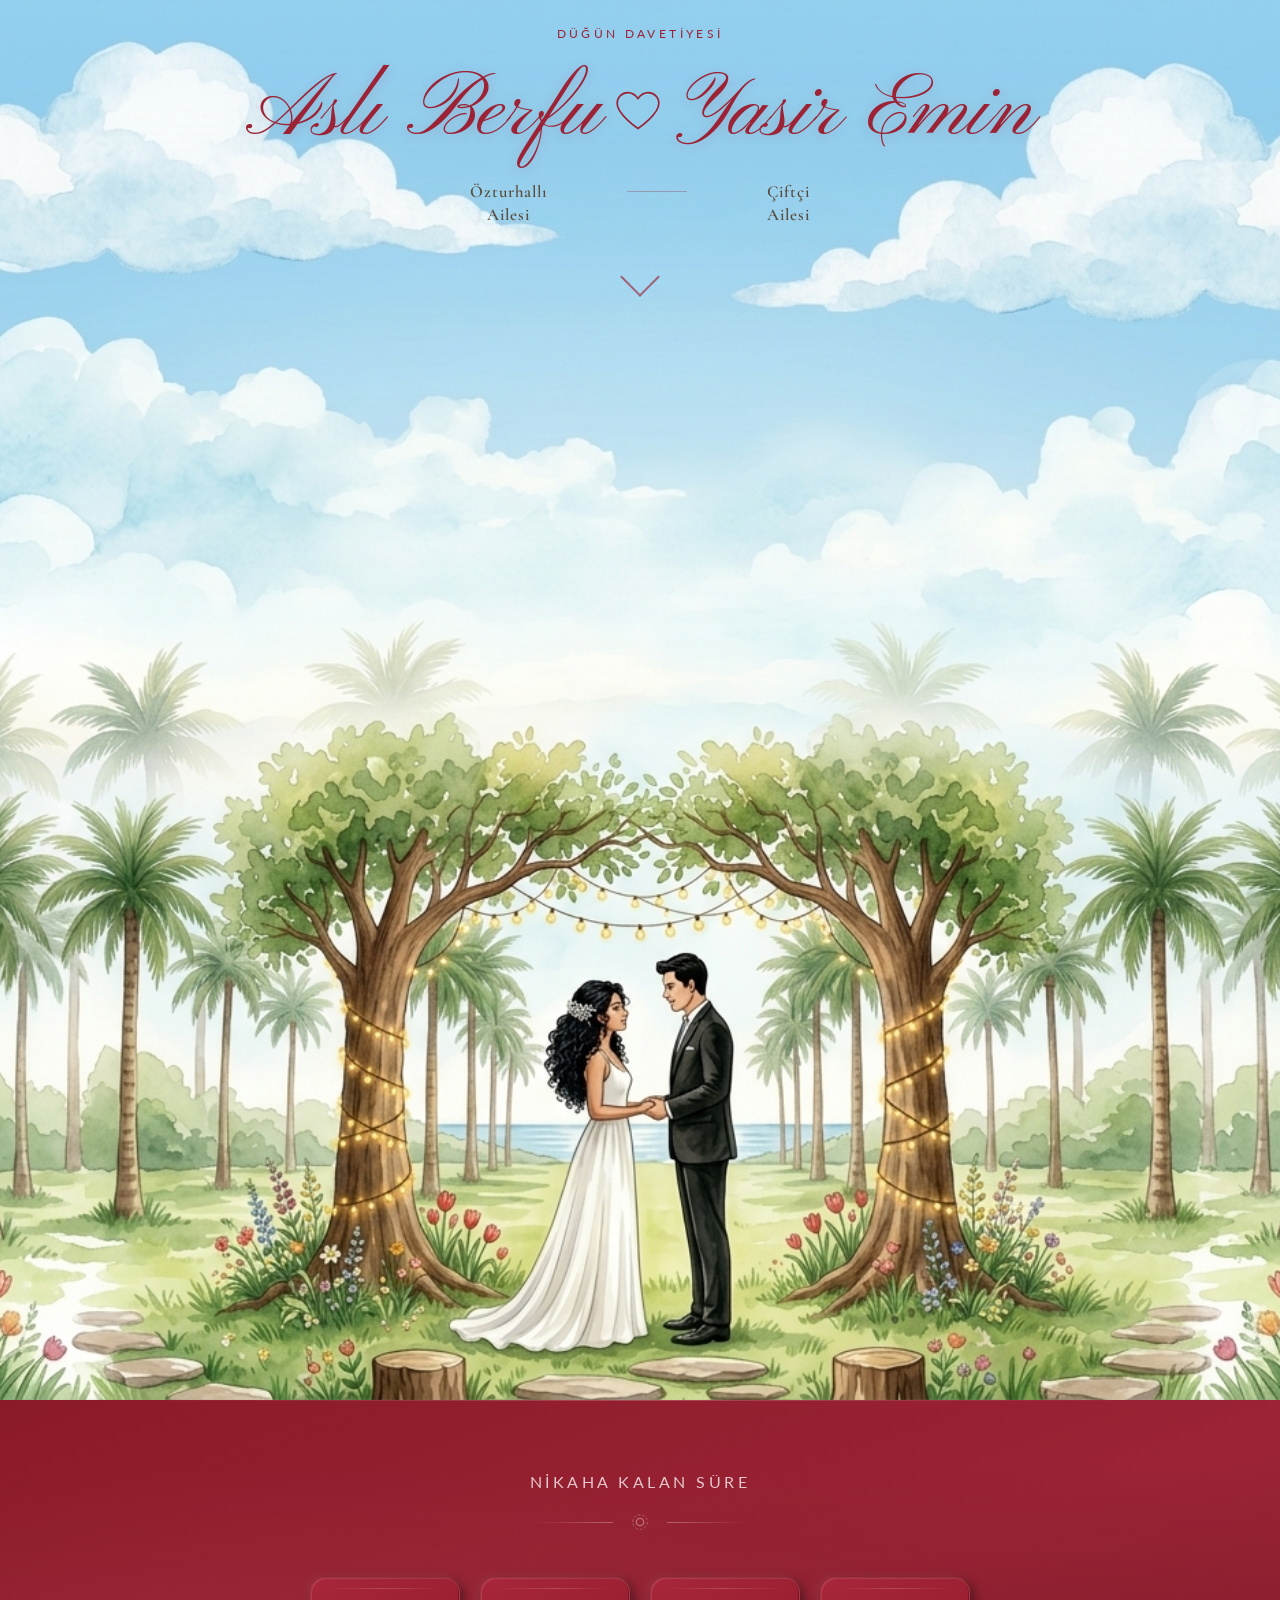
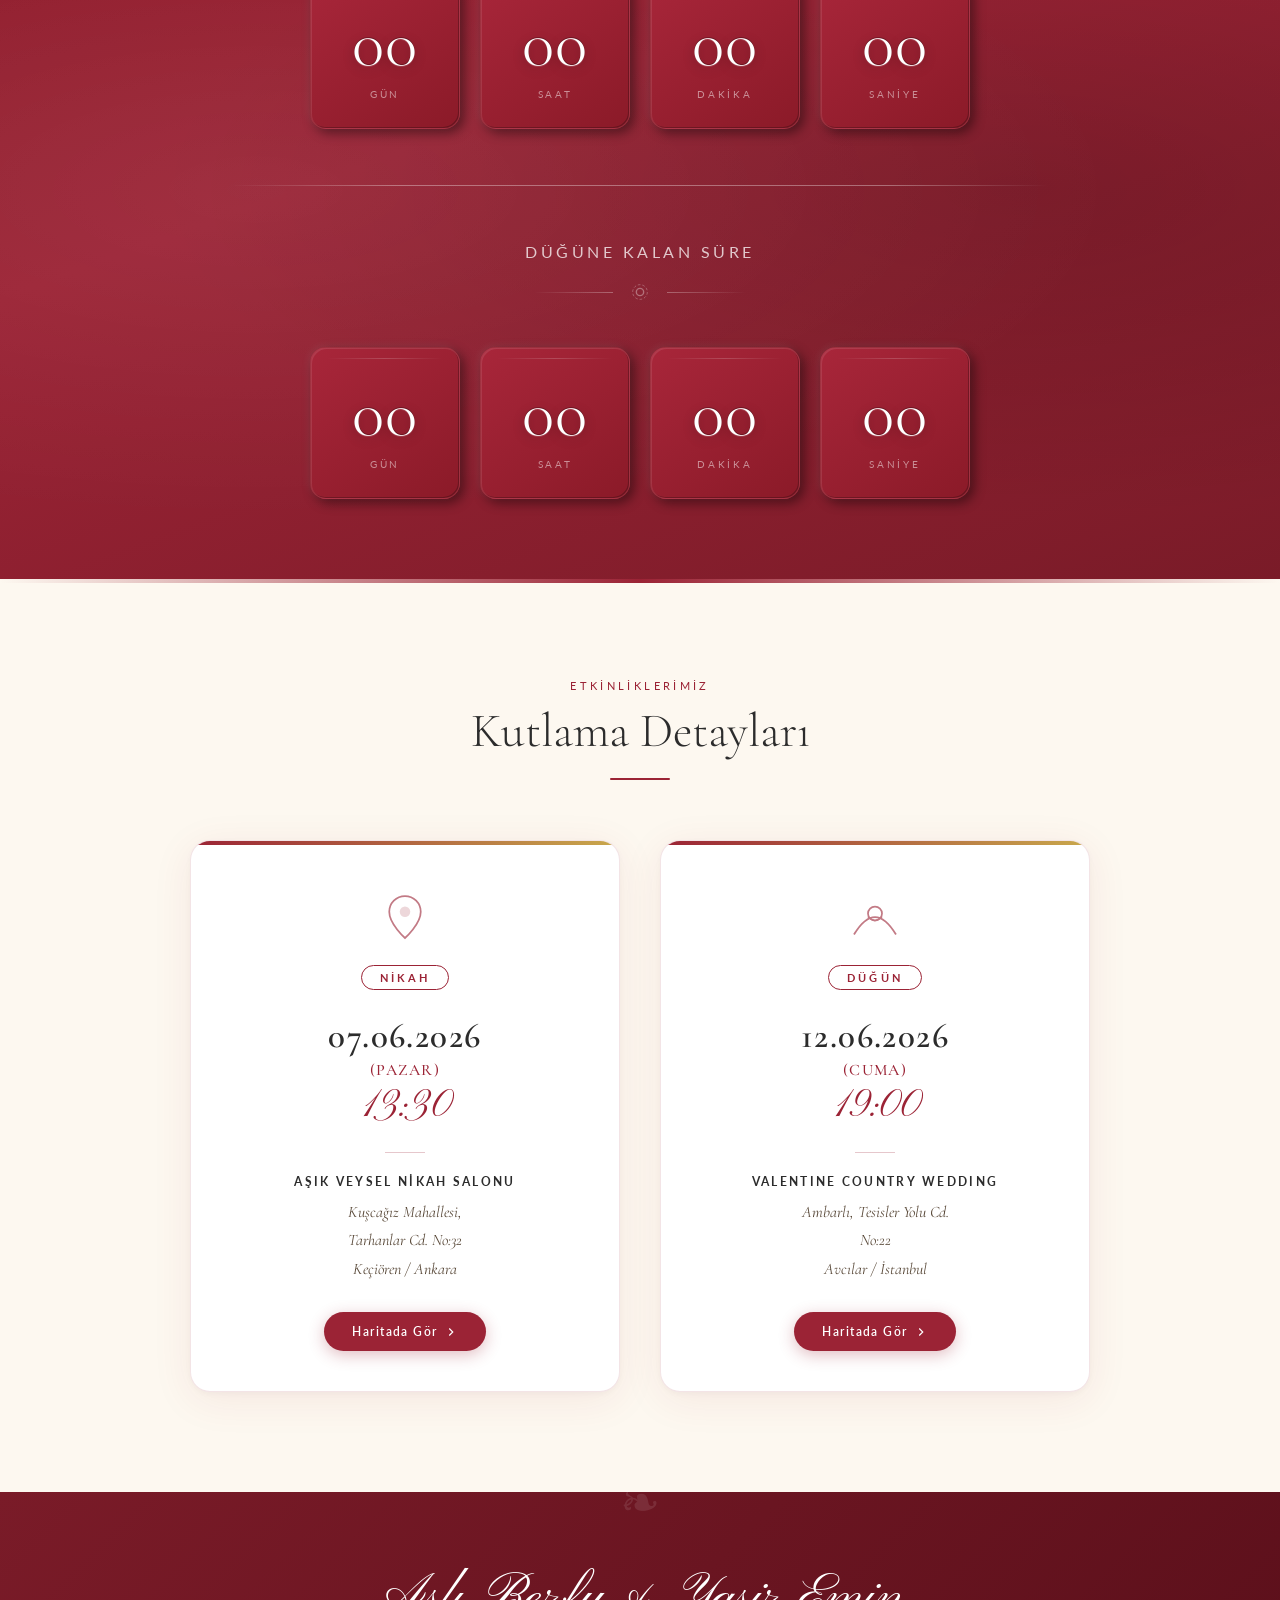
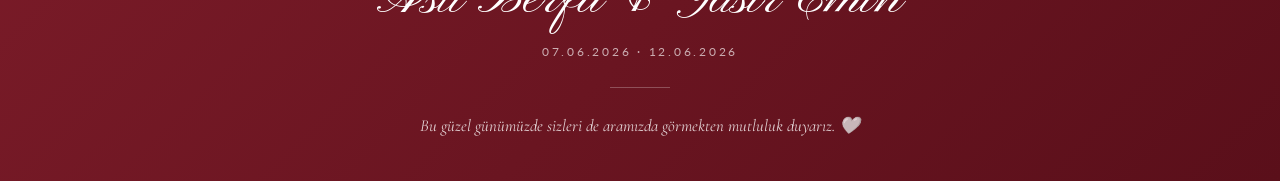
<file: index.html>
<!DOCTYPE html>
<html lang="tr">

<head>
  <meta charset="UTF-8" />
  <meta name="viewport" content="width=device-width, initial-scale=1.0" />
  <title>Aslı Berfu & Yasir Emin – Düğün Davetiyesi</title>
  <!-- Open Graph / WhatsApp önizleme -->
  <meta property="og:type"        content="website" />
  <meta property="og:url"         content="https://wedding.yasireminciftci.com/" />
  <meta property="og:title"       content="Düğün Davetiyesi – Aslı Berfu & Yasir Emin" />
  <meta property="og:description" content="7 & 12 Haziran 2026 · Sizi de aramızda görmekten mutluluk duyarız." />
  <meta property="og:image"       content="https://wedding.yasireminciftci.com/og-cover.jpg" />
  <meta property="og:image:width"  content="300" />
  <meta property="og:image:height" content="300" />
  <meta property="og:site_name"   content="wedding.yasireminciftci.com" />
  <meta name="twitter:card"       content="summary" />
  <meta name="description"
    content="Aslı Berfu Özturhallı ve Yasir Emin Çiftçi'nin düğün davetiyesi. Nikah: 7 Haziran 2026, Düğün: 12 Haziran 2026." />
  <link rel="preconnect" href="https://fonts.googleapis.com" />
  <link rel="preconnect" href="https://fonts.gstatic.com" crossorigin />
  <link
    href="https://fonts.googleapis.com/css2?family=Pinyon+Script&family=Cormorant+Garamond:ital,wght@0,300;0,400;0,500;0,600;1,300;1,400&family=Lato:wght@300;400;700&display=swap"
    rel="stylesheet" />
  <link rel="stylesheet" href="style.css?v=8" />
</head>

<body>

  <!-- FLOATING PETALS -->
  <div class="petals-container" id="petals"></div>

  <!-- HERO: SKY TEXT ZONE -->
  <section class="hero-sky" id="hero">
    <div class="hero-sky-bg"></div>
    <div class="hero-sky-overlay"></div>
    <div class="hero-content">
      <p class="hero-eyebrow">Düğün Davetiyesi</p>
      <div class="couple-names">
        <span class="name-script">Aslı Berfu</span>
        <div class="heart-divider">
          <svg viewBox="0 0 60 50" xmlns="http://www.w3.org/2000/svg">
            <path
              d="M30 45 C30 45 5 28 5 15 C5 7 11 2 18 2 C23 2 27 5 30 9 C33 5 37 2 42 2 C49 2 55 7 55 15 C55 28 30 45 30 45Z"
              fill="none" stroke="#9b2335" stroke-width="2" />
          </svg>
        </div>
        <span class="name-script">Yasir Emin</span>
      </div>
      <div class="families">
        <div class="family-name">
          <p class="family-label">Özturhallı</p>
          <p class="family-label">Ailesi</p>
        </div>
        <div class="family-sep">
          <svg viewBox="0 0 80 20" xmlns="http://www.w3.org/2000/svg">
            <line x1="0" y1="10" x2="80" y2="10" stroke="#9b2335" stroke-width="1" opacity="0.4" />
          </svg>
        </div>
        <div class="family-name">
          <p class="family-label">Çiftçi</p>
          <p class="family-label">Ailesi</p>
        </div>
      </div>
      <div class="scroll-hint">
        <div class="scroll-arrow"></div>
      </div>
    </div>
  </section>

  <!-- COUNTDOWN SECTION -->
  <section class="countdown-section" id="countdown-section">
    <div class="countdown-inner">

      <!-- NİKAH SAYACI -->
      <p class="countdown-eyebrow">Nikaha Kalan Süre</p>
      <div class="countdown-ornament">
        <span class="ornament-line"></span>
        <svg class="ornament-ring" viewBox="0 0 24 24" xmlns="http://www.w3.org/2000/svg">
          <circle cx="12" cy="12" r="4" fill="none" stroke="currentColor" stroke-width="1.5" />
          <circle cx="12" cy="12" r="8" fill="none" stroke="currentColor" stroke-width="0.8" stroke-dasharray="3 2" />
        </svg>
        <span class="ornament-line"></span>
      </div>
      <div class="countdown" id="countdown-nikah">
        <div class="countdown-card">
          <span class="countdown-value" id="nikah-days">00</span>
          <span class="countdown-label">Gün</span>
        </div>
        <div class="countdown-card">
          <span class="countdown-value" id="nikah-hours">00</span>
          <span class="countdown-label">Saat</span>
        </div>
        <div class="countdown-card">
          <span class="countdown-value" id="nikah-minutes">00</span>
          <span class="countdown-label">Dakika</span>
        </div>
        <div class="countdown-card">
          <span class="countdown-value" id="nikah-seconds">00</span>
          <span class="countdown-label">Saniye</span>
        </div>
      </div>

      <!-- AYIRICI -->
      <div class="countdown-middle-divider"></div>

      <!-- DÜĞÜN SAYACI -->
      <p class="countdown-eyebrow">Düğüne Kalan Süre</p>
      <div class="countdown-ornament">
        <span class="ornament-line"></span>
        <svg class="ornament-ring" viewBox="0 0 24 24" xmlns="http://www.w3.org/2000/svg">
          <circle cx="12" cy="12" r="4" fill="none" stroke="currentColor" stroke-width="1.5" />
          <circle cx="12" cy="12" r="8" fill="none" stroke="currentColor" stroke-width="0.8" stroke-dasharray="3 2" />
        </svg>
        <span class="ornament-line"></span>
      </div>
      <div class="countdown" id="countdown-dugun">
        <div class="countdown-card">
          <span class="countdown-value" id="dugun-days">00</span>
          <span class="countdown-label">Gün</span>
        </div>
        <div class="countdown-card">
          <span class="countdown-value" id="dugun-hours">00</span>
          <span class="countdown-label">Saat</span>
        </div>
        <div class="countdown-card">
          <span class="countdown-value" id="dugun-minutes">00</span>
          <span class="countdown-label">Dakika</span>
        </div>
        <div class="countdown-card">
          <span class="countdown-value" id="dugun-seconds">00</span>
          <span class="countdown-label">Saniye</span>
        </div>
      </div>

    </div>
  </section>

  <!-- EVENTS SECTION -->
  <section class="events-section" id="events">
    <div class="container">
      <p class="section-eyebrow">Etkinliklerimiz</p>
      <h2 class="section-title">Kutlama Detayları</h2>

      <div class="events-grid">

        <!-- NIKAH CARD -->
        <div class="event-card" id="nikah-card">
          <div class="event-card-inner">
            <div class="event-icon">
              <svg viewBox="0 0 64 64" xmlns="http://www.w3.org/2000/svg">
                <path d="M32 8 C22 8 14 16 14 26 C14 40 32 56 32 56 C32 56 50 40 50 26 C50 16 42 8 32 8Z" fill="none"
                  stroke="#9b2335" stroke-width="2" />
                <circle cx="32" cy="26" r="6" fill="#9b2335" opacity="0.3" />
              </svg>
            </div>
            <div class="event-badge">NİKAH</div>
            <div class="event-date">07.06.2026</div>
            <div class="event-day">(PAZAR)</div>
            <div class="event-time">13:30</div>
            <div class="event-divider"></div>
            <div class="event-venue">AŞIK VEYSEL NİKAH SALONU</div>
            <div class="event-address">Kuşcağız Mahallesi,<br />Tarhanlar Cd. No:32<br />Keçiören / Ankara</div>
            <a class="event-map-btn" href="https://maps.google.com/?q=Aşık+Veysel+Nikah+Salonu,+Keçiören,+Ankara"
              target="_blank" rel="noopener">
              <span>Haritada Gör</span>
              <svg viewBox="0 0 24 24" fill="none" stroke="currentColor" stroke-width="2">
                <path d="M9 18l6-6-6-6" />
              </svg>
            </a>
          </div>
        </div>

        <!-- DÜĞÜN CARD -->
        <div class="event-card" id="dugun-card">
          <div class="event-card-inner">
            <div class="event-icon">
              <svg viewBox="0 0 64 64" xmlns="http://www.w3.org/2000/svg">
                <path d="M8 52 Q32 12 56 52" fill="none" stroke="#9b2335" stroke-width="2" />
                <circle cx="32" cy="28" r="8" fill="none" stroke="#9b2335" stroke-width="2" />
                <path d="M24 32 Q32 40 40 32" fill="none" stroke="#9b2335" stroke-width="1.5" />
              </svg>
            </div>
            <div class="event-badge">DÜĞÜN</div>
            <div class="event-date">12.06.2026</div>
            <div class="event-day">(CUMA)</div>
            <div class="event-time">19:00</div>
            <div class="event-divider"></div>
            <div class="event-venue">VALENTINE COUNTRY WEDDING</div>
            <div class="event-address">Ambarlı, Tesisler Yolu Cd.<br />No:22<br />Avcılar / İstanbul</div>
            <a class="event-map-btn"
              href="https://maps.google.com/?q=Valentine+Country+Wedding,+Ambarlı,+Avcılar,+İstanbul" target="_blank"
              rel="noopener">
              <span>Haritada Gör</span>
              <svg viewBox="0 0 24 24" fill="none" stroke="currentColor" stroke-width="2">
                <path d="M9 18l6-6-6-6" />
              </svg>
            </a>
          </div>
        </div>

      </div>
    </div>
  </section>

  <!-- FOOTER -->
  <footer class="footer" id="footer">
    <div class="footer-content">
      <div class="footer-names">Aslı Berfu & Yasir Emin</div>
      <div class="footer-date">07.06.2026 · 12.06.2026</div>
      <div class="footer-divider"></div>
      <p class="footer-msg">Bu güzel günümüzde sizleri de aramızda görmekten mutluluk duyarız. 🤍</p>
    </div>
    <div class="footer-illustration"></div>
  </footer>

  <script src="script.js?v=3"></script>
</body>

</html>
</file>
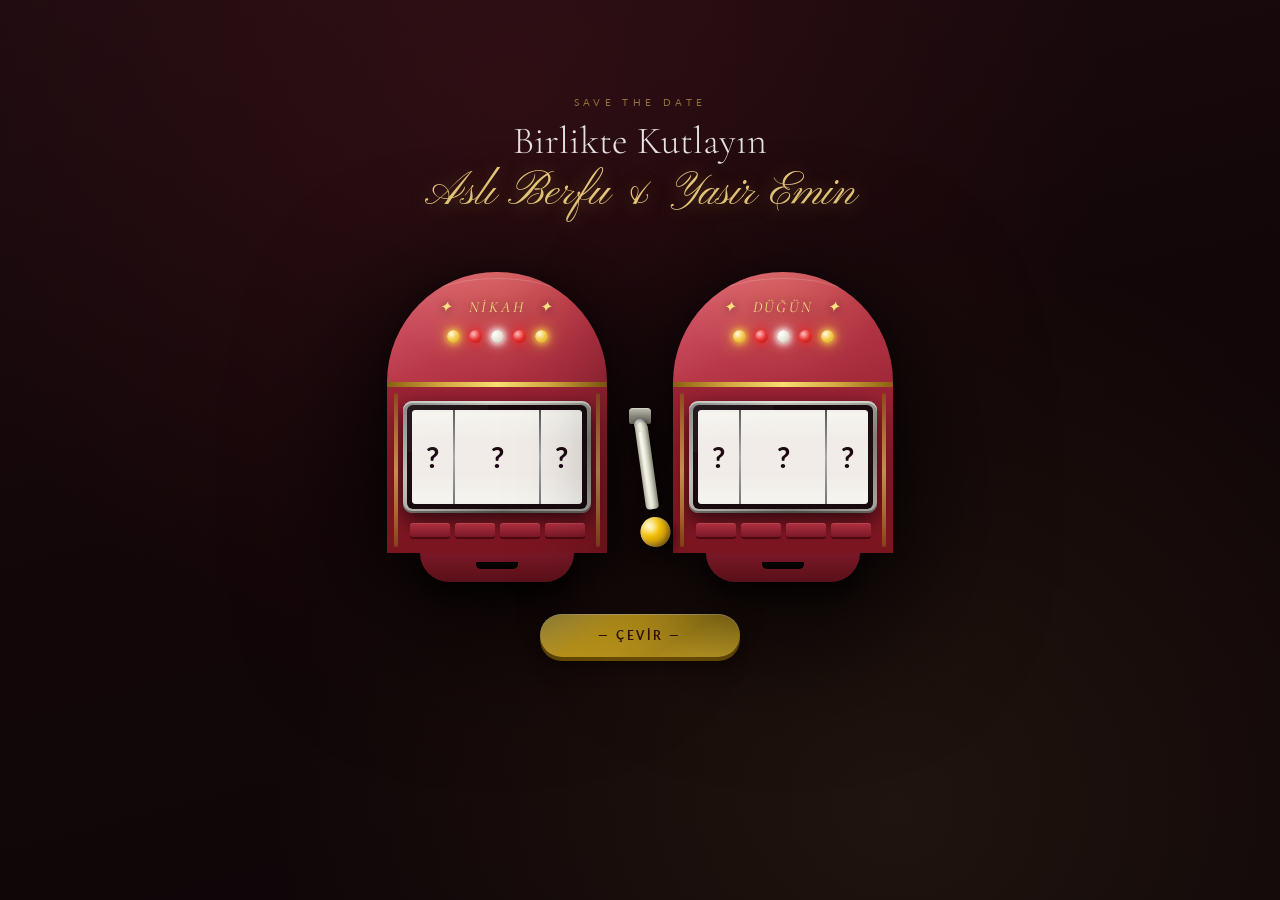
<file: savethedate/index.html>
<!DOCTYPE html>
<html lang="tr">
<head>
  <meta charset="UTF-8" />
  <meta name="viewport" content="width=device-width, initial-scale=1.0" />
  <title>Düğün Davetiyesi – Aslı Berfu & Yasir Emin</title>
  <!-- Open Graph / WhatsApp önizleme -->
  <meta property="og:type"        content="website" />
  <meta property="og:url"         content="https://wedding.yasireminciftci.com/savethedate/" />
  <meta property="og:title"       content="Düğün Davetiyesi – Aslı Berfu & Yasir Emin" />
  <meta property="og:description" content="7 & 12 Haziran 2026 · Sizi de aramızda görmekten mutluluk duyarız." />
  <meta property="og:image"       content="https://wedding.yasireminciftci.com/savethedate/savethedate-og-cover.jpg" />
  <meta property="og:image:width"  content="300" />
  <meta property="og:image:height" content="300" />
  <meta property="og:site_name"   content="wedding.yasireminciftci.com" />
  <meta name="twitter:card"       content="summary" />
  <link rel="preconnect" href="https://fonts.googleapis.com" />
  <link rel="preconnect" href="https://fonts.gstatic.com" crossorigin />
  <link href="https://fonts.googleapis.com/css2?family=Pinyon+Script&family=Cormorant+Garamond:ital,wght@0,300;0,400;0,600;1,300;1,400&family=Lato:wght@300;400;700&family=Playfair+Display:wght@700;800&display=swap" rel="stylesheet" />
  <style>
    *, *::before, *::after { box-sizing: border-box; margin: 0; padding: 0; }
    html, body { min-height: 100%; font-family: 'Lato', sans-serif; overflow-x: hidden; background: #12080c; }

    .page {
      min-height: 100vh;
      display: flex;
      flex-direction: column;
      align-items: center;
      justify-content: center;
      padding: 48px 24px 100px;
      background:
        radial-gradient(ellipse at 40% 10%, rgba(155,35,53,0.16) 0%, transparent 55%),
        radial-gradient(ellipse at 70% 90%, rgba(201,168,76,0.09) 0%, transparent 50%),
        linear-gradient(165deg, #1e0c10 0%, #120608 50%, #0e0508 100%);
    }

    .std-eyebrow { font-family:'Lato',sans-serif; font-size:0.65rem; letter-spacing:0.42em; text-transform:uppercase; color:rgba(201,168,76,0.65); margin-bottom:10px; text-align:center; }
    .std-title   { font-family:'Cormorant Garamond',serif; font-size:clamp(1.7rem,4vw,2.4rem); font-weight:300; color:rgba(255,255,255,0.88); text-align:center; margin-bottom:4px; }
    .std-names   { font-family:'Pinyon Script',cursive; font-size:clamp(2rem,5.5vw,2.9rem); color:#e8c97a; text-align:center; margin-bottom:52px; line-height:1.1; text-shadow:0 2px 20px rgba(201,168,76,0.4); }

    /* ─── MACHINES ROW ───────────────────────────── */
    .machines-row {
      display: flex;
      gap: 0;
      align-items: flex-start;
      justify-content: center;
    }

    /* ─── MACHINE WRAPPER ─────────────────────────── */
    .machine-outer {
      position: relative;
    }

    .slot-machine {
      --w: min(40vw, 220px);
      --h: calc(var(--w) / 2);
      width: var(--w);
      position: relative;
      display: flex;
      flex-direction: column;
      align-items: center;
      filter:
        drop-shadow(0 28px 70px rgba(0,0,0,0.8))
        drop-shadow(0 6px 14px rgba(0,0,0,0.55));
    }

    /* ─── ARCH TOP ────────────────────────────────── */
    .arch-top {
      width: 100%;
      height: var(--h);
      border-radius: var(--h) var(--h) 0 0;
      background: linear-gradient(155deg, #e07080 0%, #cc5060 25%, #b83848 55%, #a02838 100%);
      position: relative;
      display: flex;
      flex-direction: column;
      align-items: center;
      justify-content: flex-start;
      overflow: hidden;
      flex-shrink: 0;
    }
    .arch-top::before {
      content: '';
      position: absolute;
      top: 6px; left: 6px; right: 6px;
      height: 50%;
      border-radius: 50% 50% 0 0 / 100% 100% 0 0;
      border: 1.5px solid rgba(255,255,255,0.18);
      border-bottom: none;
      pointer-events: none;
    }
    .arch-top::after {
      content: '';
      position: absolute;
      inset: 0;
      background: radial-gradient(ellipse at 50% -5%, rgba(255,180,120,0.2) 0%, transparent 70%);
      pointer-events: none;
    }
    .arch-content {
      position: absolute;
      inset: 0;
      display: flex;
      flex-direction: column;
      align-items: center;
      justify-content: center;
      padding-bottom: 12px;
      z-index: 1;
    }
    .arch-label {
      font-family: 'Cormorant Garamond', serif;
      font-style: italic;
      font-size: clamp(0.78rem, 2.4vw, 0.96rem);
      letter-spacing: 0.18em;
      color: #f8e080;
      text-shadow: 0 1px 8px rgba(0,0,0,0.5), 0 0 24px rgba(248,224,128,0.4);
      white-space: nowrap;
      margin-bottom: 14px;
    }
    .arch-lights {
      display: flex;
      gap: 9px;
      position: relative;
      z-index: 1;
    }
    .al {
      width: 13px; height: 13px;
      border-radius: 50%; flex-shrink: 0;
      will-change: opacity, transform;
    }
    .al.g { background: radial-gradient(circle at 35% 30%, #fffce0, #f5c842, #c9a030); box-shadow: 0 0 6px 1px #f5c842, 0 0 16px rgba(245,200,66,0.95); animation: blkG 1.5s ease-in-out infinite; }
    .al.r { background: radial-gradient(circle at 35% 30%, #ffc0c0, #e83030, #a01010); box-shadow: 0 0 6px 1px #e83030, 0 0 16px rgba(230,50,50,0.9); animation: blkR 1.5s ease-in-out infinite 0.37s; }
    .al.w { background: radial-gradient(circle at 35% 30%, #fff, #e8e8d8, #c0c0b0); box-shadow: 0 0 6px 1px #fff, 0 0 14px rgba(255,255,240,0.9); animation: blkW 1.5s ease-in-out infinite 0.74s; }
    @keyframes blkG { 0%,100%{opacity:1} 50%{opacity:0.10} }
    @keyframes blkR { 0%,100%{opacity:1} 50%{opacity:0.10} }
    @keyframes blkW { 0%,100%{opacity:1} 50%{opacity:0.10} }
    /* Sol makina (a): hemen parlak başlar — Sağ makina (b): yarım periyot geride başlar */
    .arch-lights.win-flash-a .al { animation: winFl 0.38s ease-in-out infinite !important; }
    .arch-lights.win-flash-b .al { animation: winFl 0.38s ease-in-out infinite 0.19s !important; }
    @keyframes winFl { 0%,100%{opacity:1;transform:scale(1.45)} 50%{opacity:0.12;transform:scale(0.78)} }

    /* ─── GOLD CONNECTOR STRIPE ──────────────────── */
    .gold-stripe {
      width: 100%; height: 5px;
      background: linear-gradient(90deg, #8a6010, #d4a840, #f8e070, #d4a840, #8a6010);
      box-shadow: 0 2px 10px rgba(0,0,0,0.4);
      flex-shrink: 0;
    }

    /* ─── MACHINE BODY ───────────────────────────── */
    .machine-body {
      width: 100%;
      background: linear-gradient(180deg, #9b2335 0%, #8a1a28 40%, #7a1520 100%);
      padding: 14px 16px 16px;
      position: relative;
      flex-shrink: 0;
    }
    .machine-body::before,
    .machine-body::after {
      content: '';
      position: absolute;
      top: 6px; bottom: 6px; width: 4px;
      background: linear-gradient(180deg, #8a6010, #d4a840, #f8e070, #d4a840, #8a6010);
      border-radius: 2px; opacity: 0.6;
    }
    .machine-body::before { left: 7px; }
    .machine-body::after  { right: 7px; }

    /* ─── CENTER LEVER COLUMN ───────────────────── */
    .center-lever-col {
      display: flex;
      flex-direction: column;
      align-items: center;
      align-self: flex-start;
      padding: 0 18px;
    }
    /* Pushes lever down to align with the machine body (past arch + stripe) */
    .arch-spacer {
      height: calc(min(40vw, 220px) / 2 + 26px);
      flex-shrink: 0;
    }

    /* ─── LEVER ──────────────────────────────────── */
    .lever-wrap {
      display: flex; flex-direction: column;
      align-items: center;
      cursor: pointer; z-index: 30;
      user-select: none;
    }
    .lever-bracket {
      width: 22px; height: 16px;
      background: linear-gradient(180deg, #c0c0b0, #888880, #666658);
      border-radius: 4px 4px 2px 2px;
      box-shadow: 0 3px 8px rgba(0,0,0,0.55), inset 0 1px 0 rgba(255,255,255,0.32);
      position: relative;
    }
    .lever-bracket::after {
      content: '';
      position: absolute;
      bottom: -7px; left: 50%; transform: translateX(-50%);
      width: 12px; height: 12px;
      border-radius: 50%;
      background: radial-gradient(circle at 35% 35%, #ddd, #999, #666);
      box-shadow: 1px 2px 5px rgba(0,0,0,0.65);
    }
    .lever-arm {
      transform-origin: top center;
      transform: rotate(-8deg);
      transition: transform 0.18s ease;
      display: flex; flex-direction: column;
      align-items: center; margin-top: -2px;
    }
    .lever-rod {
      width: 13px; height: 88px;
      background: linear-gradient(90deg,
        #a8a898 0%, #d0d0c0 18%, #eeeedd 38%,
        #e8e8d8 52%, #c8c8b8 72%, #a0a090 100%);
      border-radius: 6px 6px 4px 4px;
      box-shadow: 3px 3px 10px rgba(0,0,0,0.5), inset -2px 0 3px rgba(0,0,0,0.18);
      position: relative;
    }
    .lever-rod::after {
      content: '';
      position: absolute;
      top: 10px; bottom: 10px; left: 3px; width: 3px;
      background: linear-gradient(180deg, rgba(255,255,255,0.65), rgba(255,255,255,0.12));
      border-radius: 2px;
    }
    .lever-ball {
      width: 30px; height: 30px;
      border-radius: 50%;
      background: radial-gradient(circle at 32% 27%, #fff8c0, #f5c000, #c09010, #8a6008);
      box-shadow: 3px 5px 14px rgba(0,0,0,0.65), inset -2px -2px 5px rgba(0,0,0,0.35), inset 2px 2px 5px rgba(255,255,255,0.38);
      margin-top: 8px; position: relative;
    }
    .lever-ball::after {
      content: '';
      position: absolute;
      top: 6px; left: 7px; width: 9px; height: 9px;
      border-radius: 50%;
      background: rgba(255,255,255,0.52);
      filter: blur(3px);
    }
    .lever-wrap:hover .lever-arm { transform: rotate(4deg); }
    #lever-center.pulled .lever-arm { transform: rotate(48deg) !important; transition: transform 0.2s cubic-bezier(0.2,0,0.5,1); }
    #lever-center.snap-back .lever-arm { transform: rotate(-8deg) !important; transition: transform 0.46s cubic-bezier(0.18,1.5,0.35,1); }

    /* ─── SCREEN ─────────────────────────────────── */
    .screen-bezel {
      background: linear-gradient(140deg, #888 0%, #c0c0b8 28%, #a8a8a0 50%, #808078 72%, #a8a8a0 100%);
      border-radius: 9px; padding: 4px;
      box-shadow: 0 7px 20px rgba(0,0,0,0.65), inset 0 2px 0 rgba(255,255,255,0.5), inset 0 -2px 0 rgba(0,0,0,0.4);
      margin-bottom: 10px;
    }
    .screen-glass {
      background: linear-gradient(180deg, #160a0e, #200c12, #160a0e);
      border-radius: 6px; padding: 5px;
      position: relative; overflow: hidden;
    }
    .screen-glass::after {
      content: '';
      position: absolute;
      top:0; left:0; right:55%; height:46%;
      background: linear-gradient(145deg, rgba(255,255,255,0.07) 0%, transparent 100%);
      border-radius: 6px 0 0 0;
      pointer-events: none; z-index: 10;
    }

    /* ─── REELS ──────────────────────────────────── */
    .reels {
      display: flex; border-radius: 4px;
      overflow: hidden; position: relative;
    }
    .reel {
      overflow: hidden; position: relative;
      background: #f5f5f0; height: 94px;
    }
    .reel-day   { flex: 0 0 24%; }
    .reel-month { flex: 1; }
    .reel-year  { flex: 0 0 24%; }
    .reel-sep   { flex: 0 0 2px; background: linear-gradient(180deg, #555, #aaa, #777); }
    .reel::before, .reel::after {
      content: ''; position: absolute; left:0; right:0; height: 30px; z-index:3; pointer-events:none;
    }
    .reel::before { top:0;    background: linear-gradient(to bottom, rgba(245,245,240,0.97) 0%, transparent 100%); }
    .reel::after  { bottom:0; background: linear-gradient(to top,   rgba(245,245,240,0.97) 0%, transparent 100%); }
    .reel-strip { display:flex; flex-direction:column; will-change:transform; }
    .reel-item {
      height: 94px;
      display: flex; align-items: center; justify-content: center;
      font-family: 'Lato', sans-serif;
      font-weight: 700; color: #180810;
      line-height: 1;
      user-select: none; flex-shrink: 0;
    }
    .reel-day   .reel-item { font-size: clamp(1.0rem, 2.8vw, 1.4rem); }
    .reel-month .reel-item { font-size: clamp(0.72rem, 2.2vw, 1.05rem); letter-spacing: 0; }
    .reel-year  .reel-item { font-size: clamp(0.62rem, 1.8vw, 0.88rem); }
    .reel-item.is-question { font-size: clamp(1.3rem, 4vw, 1.8rem) !important; letter-spacing: 0; }
    .reel-hl {
      position: absolute; top:50%; left:0; right:0;
      height: 94px; transform: translateY(-50%);
      border-top: 2px solid rgba(155,35,53,0.45);
      border-bottom: 2px solid rgba(155,35,53,0.45);
      background: rgba(155,35,53,0.04);
      pointer-events: none; z-index: 2;
      transition: opacity 0.4s;
    }
    .reel-hl.hidden { opacity: 0; }

    /* ─── DECO BUTTONS ───────────────────────────── */
    .deco-row {
      display: flex; gap: 5px;
      justify-content: center;
    }
    .deco-btn {
      flex: 1; height: 14px; max-width: 40px;
      background: linear-gradient(180deg, #b03040, #7a1828);
      border-radius: 3px;
      box-shadow: 0 2px 0 #4a0a10, inset 0 1px 0 rgba(255,255,255,0.1);
    }

    /* ─── MACHINE FOOT ───────────────────────────── */
    .machine-foot {
      width: 70%;
      background: linear-gradient(180deg, #7a1828, #5a1018);
      border-radius: 0 0 120px 120px;
      padding: 9px 14px 13px;
      display: flex; justify-content: center;
      box-shadow: 0 10px 24px rgba(0,0,0,0.55);
      flex-shrink: 0;
    }
    .coin-slot {
      width: 42px; height: 7px;
      background: #0a0205;
      border-radius: 0 0 5px 5px;
      box-shadow: inset 0 3px 6px rgba(0,0,0,0.9);
    }

    /* ─── WIN GLOW ───────────────────────────────── */
    /* will-change: filter → tarayıcı GPU'ya önceden aktarır, kasma olmaz */
    .slot-machine { will-change: filter; }
    .slot-machine.win { animation: mGlow 0.55s ease-in-out 8; }
    @keyframes mGlow {
      0%,100% { filter: drop-shadow(0 20px 50px rgba(0,0,0,0.75)) drop-shadow(0 4px 10px rgba(0,0,0,0.5)); }
      50%      { filter: drop-shadow(0 0 35px rgba(245,200,66,0.7)) drop-shadow(0 0 18px rgba(245,200,66,0.5)); }
    }

    /* ─── SPIN BUTTON (below machines) ──────────── */
    #spin-btn {
      display: block;
      margin-top: 32px;
      min-width: 200px;
      background: linear-gradient(148deg, #f8d860, #e8b820, #c9a020, #ddb830);
      color: #3a1a00;
      font-family: 'Lato', sans-serif;
      font-size: 0.72rem; font-weight: 700;
      letter-spacing: 0.22em; text-transform: uppercase;
      border: none; border-radius: 100px;
      padding: 15px 48px; cursor: pointer;
      box-shadow: 0 4px 0 #7a5808, 0 8px 20px rgba(0,0,0,0.45), inset 0 1px 0 rgba(255,255,255,0.42);
      transition: transform 0.1s, box-shadow 0.1s;
    }
    #spin-btn:hover:not(:disabled) { transform: translateY(-2px); box-shadow: 0 6px 0 #7a5808, 0 12px 26px rgba(0,0,0,0.5), inset 0 1px 0 rgba(255,255,255,0.42); }
    #spin-btn:active:not(:disabled) { transform: translateY(3px); box-shadow: 0 1px 0 #7a5808, 0 3px 10px rgba(0,0,0,0.4); }
    #spin-btn:disabled { opacity:0.5; cursor:not-allowed; }

    /* ─── INVITE BUTTON ─────────────────────────── */
    .invite-btn {
      visibility: hidden;
      margin-top: 48px;
      padding: 16px 40px;
      background: linear-gradient(135deg, #9b2335, #7a1b28);
      color: #fff; font-family:'Lato',sans-serif;
      font-size:0.78rem; font-weight:700;
      letter-spacing:0.18em; text-transform:uppercase;
      text-decoration:none; border-radius:100px;
      box-shadow: 0 10px 38px rgba(155,35,53,0.55), inset 0 1px 0 rgba(255,255,255,0.15);
      transition: background 0.3s, transform 0.3s, box-shadow 0.3s;
    }
    .invite-btn.show {
      visibility: visible;
      animation: fadeUp 0.7s cubic-bezier(0.22,1,0.36,1) both;
    }
    .invite-btn:hover { background: linear-gradient(135deg,#7a1b28,#5a0f1a); transform: translateY(-3px); box-shadow: 0 18px 54px rgba(155,35,53,0.65); }
    @keyframes fadeUp { from{opacity:0;transform:translateY(32px)} to{opacity:1;transform:translateY(0)} }

    /* ─── CONFETTI ───────────────────────────────── */
    #confetti-container { position:fixed; top:0; left:0; width:100%; height:100%; pointer-events:none; z-index:9999; overflow:hidden; }
    .cp {
      position: absolute;
      top: -16px;
      will-change: transform, opacity;
      animation: cpFall linear both;
    }
    @keyframes cpFall {
      0%   { opacity:0; transform: translateY(0px) rotate(0deg) translateX(0px); }
      8%   { opacity:1; }
      88%  { opacity:1; }
      100% { opacity:0; transform: translateY(110vh) rotate(720deg) translateX(var(--dx,0px)); }
    }

    /* ─── RESPONSIVE ─────────────────────────────── */
    @media (max-width: 540px) {
      .slot-machine { --w: min(40vw, 180px); }
      .center-lever-col { padding: 0 10px; }
      .arch-spacer { height: calc(min(40vw, 180px) / 2 + 26px); }
    }
    @media (max-width: 380px) {
      .machines-row { flex-direction: column; align-items: center; }
      .slot-machine { --w: min(68vw, 260px); }
      .arch-spacer { display: none; }
      .center-lever-col { flex-direction: row; padding: 16px 0; align-self: center; }
    }
  </style>
</head>
<body>
<div id="confetti-container"></div>

<div class="page">
  <p class="std-eyebrow">Save the Date</p>
  <h1 class="std-title">Birlikte Kutlayın</h1>
  <div class="std-names">Aslı Berfu &amp; Yasir Emin</div>

  <!-- ─── TWO MACHINES SIDE BY SIDE ─────────────── -->
  <div class="machines-row">

    <!-- NİKAH MAKİNASI -->
    <div class="machine-outer">
      <div class="slot-machine" id="slot-machine-nikah">
        <div class="arch-top">
          <div class="arch-content">
            <div class="arch-label">
              <span class="arch-diamond">✦</span>&nbsp; NİKAH &nbsp;<span class="arch-diamond">✦</span>
            </div>
            <div class="arch-lights" id="arch-lights-nikah">
              <div class="al g"></div>
              <div class="al r"></div>
              <div class="al w"></div>
              <div class="al r"></div>
              <div class="al g"></div>
            </div>
          </div>
        </div>
        <div class="gold-stripe"></div>
        <div class="machine-body">
          <div class="screen-bezel">
            <div class="screen-glass">
              <div class="reels">
                <div class="reel reel-day" id="reel-day-nikah">
                  <div class="reel-strip" id="strip-day-nikah"></div>
                  <div class="reel-hl" id="hl-nikah-day"></div>
                </div>
                <div class="reel-sep"></div>
                <div class="reel reel-month" id="reel-month-nikah">
                  <div class="reel-strip" id="strip-month-nikah"></div>
                  <div class="reel-hl" id="hl-nikah-month"></div>
                </div>
                <div class="reel-sep"></div>
                <div class="reel reel-year" id="reel-year-nikah">
                  <div class="reel-strip" id="strip-year-nikah"></div>
                  <div class="reel-hl" id="hl-nikah-year"></div>
                </div>
              </div>
            </div>
          </div>
          <div class="deco-row">
            <div class="deco-btn"></div><div class="deco-btn"></div>
            <div class="deco-btn"></div><div class="deco-btn"></div>
          </div>
        </div>
        <div class="machine-foot">
          <div class="coin-slot"></div>
        </div>
      </div>
    </div>

    <!-- ORTA KOL -->
    <div class="center-lever-col">
      <div class="arch-spacer"></div>
      <div class="lever-wrap" id="lever-center" title="Kolu çek!">
        <div class="lever-bracket"></div>
        <div class="lever-arm">
          <div class="lever-rod"></div>
          <div class="lever-ball"></div>
        </div>
      </div>
    </div>

    <!-- DÜĞÜN MAKİNASI -->
    <div class="machine-outer">
      <div class="slot-machine" id="slot-machine-dugun">
        <div class="arch-top">
          <div class="arch-content">
            <div class="arch-label">
              <span class="arch-diamond">✦</span>&nbsp; DÜĞÜN &nbsp;<span class="arch-diamond">✦</span>
            </div>
            <div class="arch-lights" id="arch-lights-dugun">
              <div class="al g"></div>
              <div class="al r"></div>
              <div class="al w"></div>
              <div class="al r"></div>
              <div class="al g"></div>
            </div>
          </div>
        </div>
        <div class="gold-stripe"></div>
        <div class="machine-body">
          <div class="screen-bezel">
            <div class="screen-glass">
              <div class="reels">
                <div class="reel reel-day" id="reel-day-dugun">
                  <div class="reel-strip" id="strip-day-dugun"></div>
                  <div class="reel-hl" id="hl-dugun-day"></div>
                </div>
                <div class="reel-sep"></div>
                <div class="reel reel-month" id="reel-month-dugun">
                  <div class="reel-strip" id="strip-month-dugun"></div>
                  <div class="reel-hl" id="hl-dugun-month"></div>
                </div>
                <div class="reel-sep"></div>
                <div class="reel reel-year" id="reel-year-dugun">
                  <div class="reel-strip" id="strip-year-dugun"></div>
                  <div class="reel-hl" id="hl-dugun-year"></div>
                </div>
              </div>
            </div>
          </div>
          <div class="deco-row">
            <div class="deco-btn"></div><div class="deco-btn"></div>
            <div class="deco-btn"></div><div class="deco-btn"></div>
          </div>
        </div>
        <div class="machine-foot">
          <div class="coin-slot"></div>
        </div>
      </div>
    </div>

  </div><!-- /machines-row -->

  <button id="spin-btn">— ÇEVİR —</button>

  <a class="invite-btn" id="invite-btn" href="../index.html">Daveti Gör &rarr;</a>
</div>

<script>
  const ITEM_H = 94;

  const DAYS   = ['01','02','03','04','05','06','07','08','09','10','11','12','13','14','15',
                  '16','17','18','19','20','21','22','23','24','25','26','27','28','29','30','31'];
  const MONTHS = ['OCAK','ŞUBAT','MART','NİSAN','MAYIS','HAZİRAN','TEMMUZ','AĞUSTOS','EYLÜL','EKİM','KASIM','ARALIK'];
  const YEARS  = ['2023','2024','2025','2026','2027','2028'];

  function buildStrip(el, values, target) {
    const q = document.createElement('div');
    q.className = 'reel-item is-question';
    q.textContent = '?';
    el.appendChild(q);

    const items = [];
    for (let i = 0; i < 8; i++) items.push(...values);
    items.push(target);

    items.forEach(v => {
      const d = document.createElement('div');
      d.className = 'reel-item';
      d.textContent = v;
      el.appendChild(d);
    });

    el.style.transform = 'translateY(0px)';
    return items.length;
  }

  const machines = [
    { id: 'nikah', targetDay: '07', targetMonth: 'HAZİRAN', targetYear: '2026' },
    { id: 'dugun', targetDay: '12', targetMonth: 'HAZİRAN', targetYear: '2026' }
  ];

  machines.forEach(m => {
    m.idxDay   = buildStrip(document.getElementById('strip-day-'   + m.id), DAYS,   m.targetDay);
    m.idxMonth = buildStrip(document.getElementById('strip-month-' + m.id), MONTHS, m.targetMonth);
    m.idxYear  = buildStrip(document.getElementById('strip-year-'  + m.id), YEARS,  m.targetYear);
  });

  let spun = false;
  let doneCount = 0;

  function animateLever() {
    const lever = document.getElementById('lever-center');
    lever.classList.add('pulled');
    setTimeout(() => {
      lever.classList.remove('pulled');
      lever.classList.add('snap-back');
      setTimeout(() => lever.classList.remove('snap-back'), 520);
    }, 260);
  }

  function spinReel(el, idx, dur, cb) {
    el.style.transition = `transform ${dur}ms cubic-bezier(0.15,0.65,0.08,1.0)`;
    el.style.transform  = `translateY(-${idx * ITEM_H}px)`;
    setTimeout(cb, dur);
  }

  function onMachineWin(machineId) {
    // Reel çizgilerini hemen gizle
    ['day','month','year'].forEach(part => {
      const hl = document.getElementById('hl-' + machineId + '-' + part);
      if (hl) hl.classList.add('hidden');
    });

    doneCount++;
    if (doneCount === 2) {
      // Sol makina (nikah) hemen yanar, sağ makina (dugun) yarım periyot geride → sıralı efekt
      document.getElementById('arch-lights-nikah').classList.add('win-flash-a');
      document.getElementById('arch-lights-dugun').classList.add('win-flash-b');
      document.getElementById('slot-machine-nikah').classList.add('win');
      document.getElementById('slot-machine-dugun').classList.add('win');
      // Konfettiyi 80ms sonra aç — animasyon başlatma kasmasını önler
      setTimeout(() => {
        fireConfetti();
        document.getElementById('invite-btn').classList.add('show');
      }, 80);
      fireConfetti();
      document.getElementById('invite-btn').classList.add('show');
    }
  }

  function doSpin() {
    if (spun) return;
    spun = true;
    document.getElementById('spin-btn').style.visibility = 'hidden';
    animateLever();

    machines.forEach((m, i) => {
      const offset = i * 200;
      setTimeout(() => {
        spinReel(document.getElementById('strip-day-'   + m.id), m.idxDay,   2500, () => {});
        spinReel(document.getElementById('strip-month-' + m.id), m.idxMonth, 3450, () => {});
        spinReel(document.getElementById('strip-year-'  + m.id), m.idxYear,  4350, () => onMachineWin(m.id));
      }, offset);
    });
  }

  document.getElementById('spin-btn').addEventListener('click', doSpin);
  document.getElementById('lever-center').addEventListener('click', doSpin);

  function fireConfetti() {
    const c = document.getElementById('confetti-container');
    const colors = ['#9b2335','#c9a84c','#e8c97a','#f7d6da','#ffffff','#7a1b28','#f0c040','#ffd700','#ff9090','#ffdd55'];
    // Mobil performansı için 3 seferde toplu ekleme — tek seferlik 200 DOM = kasma
    const BATCH = 20;
    const TOTAL = 60;
    let added = 0;
    function addBatch() {
      const frag = document.createDocumentFragment();
      const count = Math.min(BATCH, TOTAL - added);
      for (let i = 0; i < count; i++) {
        const el = document.createElement('div');
        el.className = 'cp';
        const color = colors[Math.floor(Math.random() * colors.length)];
        const size  = Math.random() * 11 + 5;
        const left  = Math.random() * 100;
        const dur   = Math.random() * 1800 + 1200;
        const delay = (added / TOTAL) * 1200; // kademeli yayılma
        const dx    = (Math.random() - 0.5) * 120;
        const circ  = Math.random() > 0.5;
        const long  = !circ && Math.random() > 0.65;
        el.style.cssText = `left:${left}vw;width:${long?size*0.4:size}px;height:${circ?size:long?size*2.5:size*0.45}px;background:${color};border-radius:${circ?'50%':'2px'};animation-duration:${dur}ms;animation-delay:${delay}ms;--dx:${dx}px;`;
        frag.appendChild(el);
        setTimeout(() => el.remove(), delay + dur + 100);
        added++;
      }
      c.appendChild(frag);
      if (added < TOTAL) requestAnimationFrame(addBatch);
    }
    requestAnimationFrame(addBatch);
  }
</script>
</body>
</html>
</file>
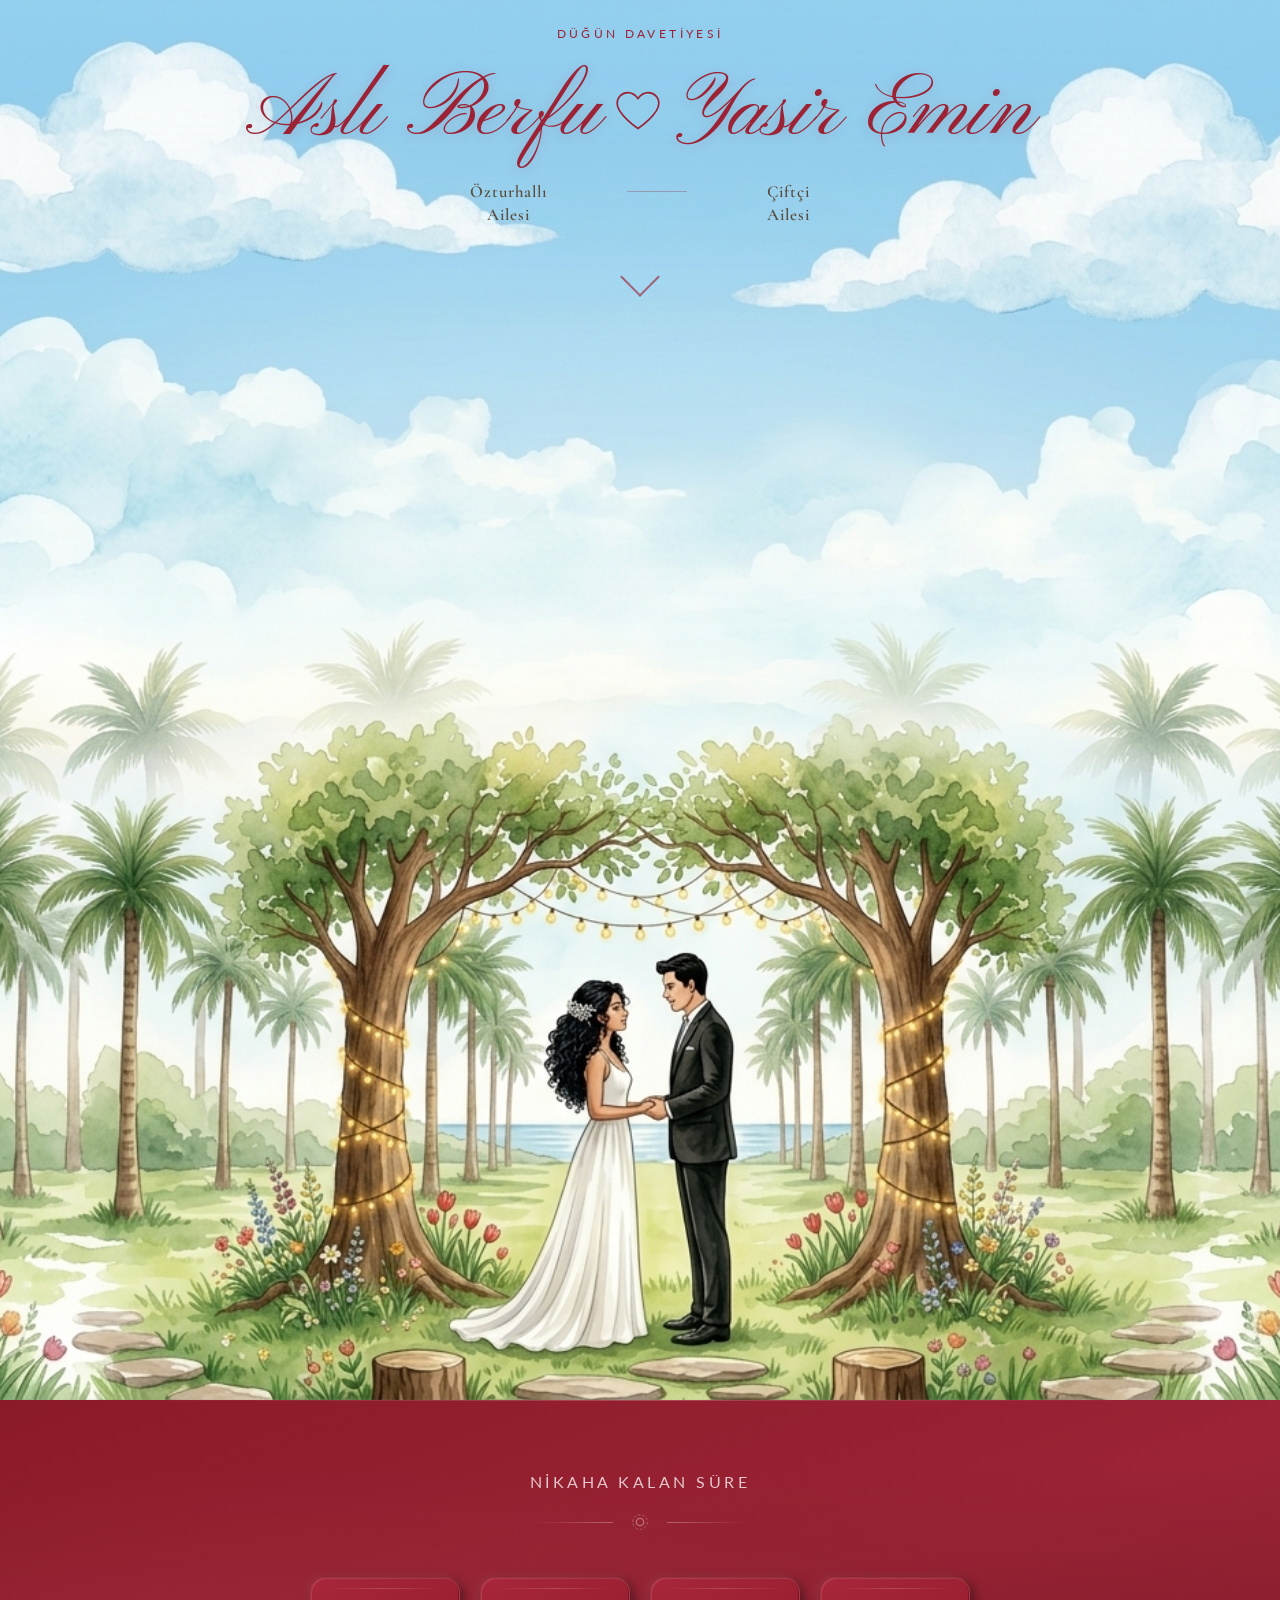
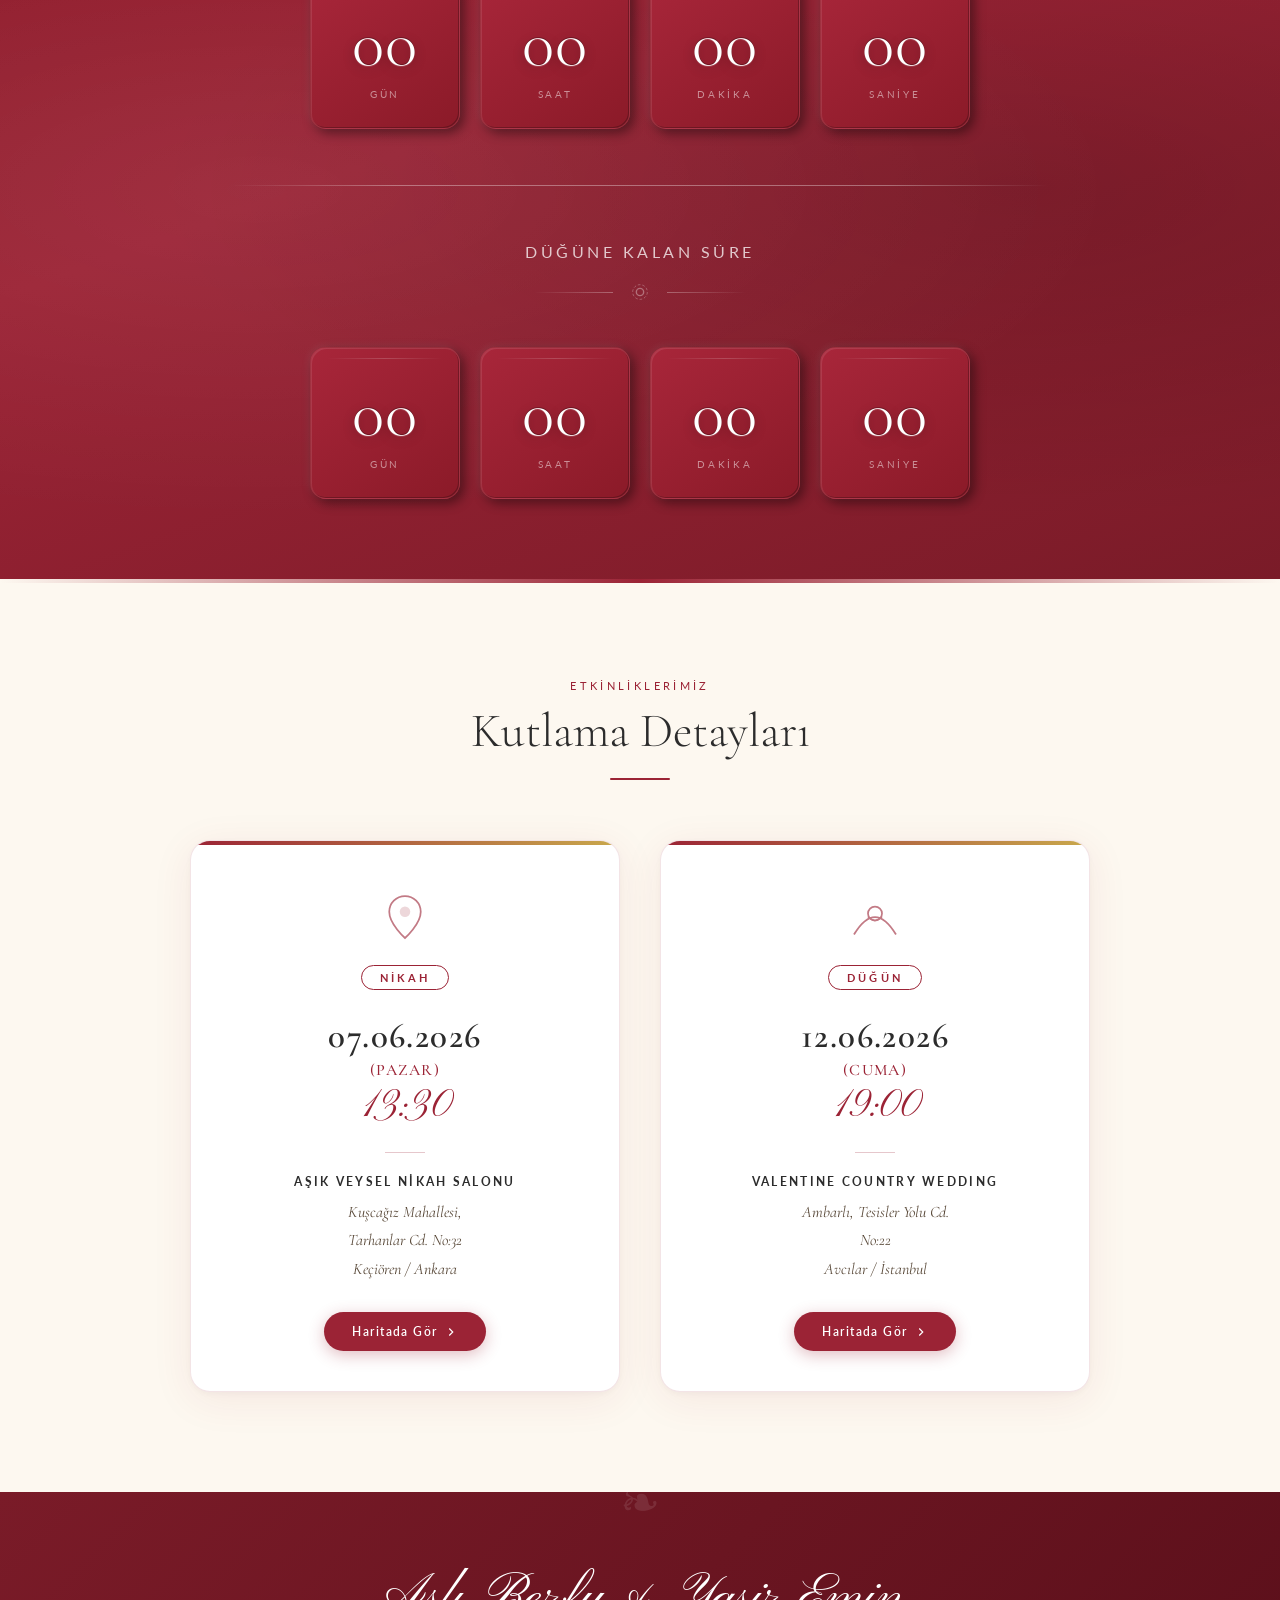
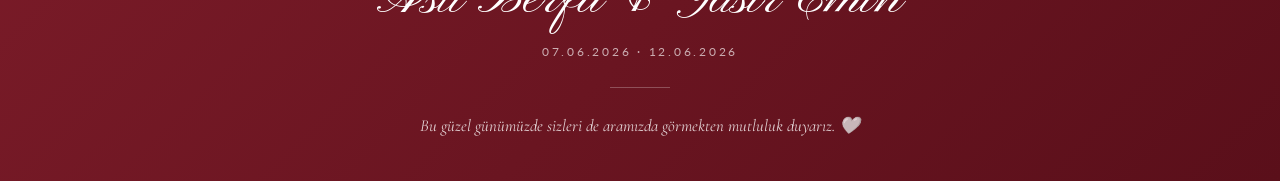
<file: invitation.html>
<!DOCTYPE html>
<html lang="tr">
<head>
  <meta charset="UTF-8" />
  <meta http-equiv="refresh" content="0; url=/" />
  <title>Yönlendiriliyor…</title>
</head>
<body>
  <script>window.location.replace('/');</script>
</body>
</html>
</file>
<file: style.css>
/* ============================================================
   WEDDING INVITATION – STYLE.CSS
   Theme: Garden / Watercolor / Romantic – Davetiyeyle Uyumlu
   ============================================================ */

/* ---------- ROOT VARIABLES ---------- */
:root {
  --crimson: #9b2335;
  --crimson-dark: #7a1b28;
  --crimson-light: #c74a5a;
  --cream: #fdf8f0;
  --cream-dark: #f5ede0;
  --sky: #cfe5f0;
  --sky-light: #e8f3f9;
  --green-deep: #2d5a27;
  --green-mid: #4a7c43;
  --gold: #c9a84c;
  --gold-light: #e8c97a;
  --text-dark: #2c2c2c;
  --text-mid: #5a4a3a;
  --font-script: 'Pinyon Script', cursive;
  --font-serif: 'Cormorant Garamond', Georgia, serif;
  --font-sans: 'Lato', sans-serif;
}

/* ---------- RESET & BASE ---------- */
*,
*::before,
*::after {
  box-sizing: border-box;
  margin: 0;
  padding: 0;
}

html {
  scroll-behavior: smooth;
  font-size: 16px;
}

body {
  font-family: var(--font-sans);
  background-color: var(--cream);
  color: var(--text-dark);
  overflow-x: hidden;
}

/* ---------- FLOATING PETALS ---------- */
.petals-container {
  position: fixed;
  top: 0;
  left: 0;
  width: 100%;
  height: 100%;
  pointer-events: none;
  z-index: 9999;
  overflow: hidden;
}

.petal {
  position: absolute;
  top: -60px;
  border-radius: 150% 0 150% 0;
  opacity: 0;
  animation: petalFall linear infinite;
}

@keyframes petalFall {
  0% {
    transform: translateY(0) rotate(0deg);
    opacity: 0.8;
  }

  100% {
    transform: translateY(110vh) rotate(360deg);
    opacity: 0;
  }
}

@keyframes heroZoom {
  from {
    transform: scale(1.0);
  }

  to {
    transform: scale(1.06);
  }
}

/* ---------- HERO: FULL SEAMLESS SECTION ---------- */
.hero-sky {
  position: relative;
  width: 100%;
  /* Image is square (1:1), pad 100% = full width height. At mobile keep minimum. */
  padding-bottom: min(145vw, 1400px);
  display: block;
  overflow: hidden;
  background-color: #cfe6f2;
}

/* Text is pinned to upper area via absolute */
.hero-sky>.hero-sky-bg,
.hero-sky>.hero-sky-overlay,
.hero-sky>.hero-content {
  position: absolute;
  left: 0;
  right: 0;
}

.hero-sky-bg {
  top: 0;
  bottom: 0;
  background-image: url('hero_extended_final4.png');
  background-size: cover;
  background-position: center top;
  background-repeat: no-repeat;
  animation: heroZoom 28s ease-in-out infinite alternate;
  z-index: 0;
}

.hero-sky-overlay {
  top: 0;
  bottom: 0;
  background: linear-gradient(to bottom,
      rgba(220, 238, 250, 0.25) 0%,
      rgba(220, 238, 250, 0.05) 30%,
      rgba(0, 0, 0, 0.00) 55%,
      rgba(0, 0, 0, 0.00) 100%);
  z-index: 1;
}

.hero-content {
  top: 0;
  z-index: 2;
  text-align: center;
  padding: 26px 24px 32px;
  max-width: 780px;
  width: 100%;
  margin: 0 auto;
}

.hero-eyebrow {
  font-family: var(--font-sans);
  font-size: 0.75rem;
  letter-spacing: 0.28em;
  text-transform: uppercase;
  color: var(--crimson);
  margin-bottom: 24px;
  animation: fadeDown 1s ease 0.2s both;
}

.couple-names {
  display: flex;
  align-items: center;
  justify-content: center;
  gap: 12px;
  flex-wrap: nowrap;
  white-space: nowrap;
  animation: fadeDown 1s ease 0.4s both;
}

@media (max-width: 600px) {
  .couple-names {
    flex-direction: column;
    gap: 6px;
    white-space: normal;
  }

  .heart-divider {
    width: 30px;
  }
}

.name-script {
  font-family: var(--font-script);
  font-size: clamp(3rem, 8vw, 5.5rem);
  color: var(--crimson);
  text-shadow: 0 2px 12px rgba(155, 35, 53, 0.18);
  line-height: 1.1;
}

.heart-divider {
  width: clamp(34px, 5vw, 50px);
  flex-shrink: 0;
  animation: heartBeat 2s ease-in-out infinite;
}

.heart-divider svg {
  width: 100%;
  height: auto;
}

@keyframes heartBeat {

  0%,
  100% {
    transform: scale(1);
  }

  50% {
    transform: scale(1.12);
  }
}

.families {
  display: flex;
  justify-content: center;
  align-items: flex-start;
  gap: 80px;
  margin-top: 18px;
  animation: fadeDown 1s ease 0.6s both;
}

.family-name {
  text-align: center;
}

.family-label {
  font-family: var(--font-serif);
  font-size: 1.05rem;
  font-weight: 600;
  letter-spacing: 0.06em;
  color: var(--text-mid);
  line-height: 1.4;
}

.family-sep {
  display: flex;
  align-items: center;
  width: 60px;
  margin-top: 4px;
}


.scroll-hint {
  margin-top: 36px;
  display: flex;
  justify-content: center;
  animation: fadeDown 1s ease 1.0s both;
}

.scroll-arrow {
  width: 28px;
  height: 28px;
  border-right: 2px solid var(--crimson);
  border-bottom: 2px solid var(--crimson);
  transform: rotate(45deg);
  animation: bounce 1.6s ease-in-out infinite;
  opacity: 0.65;
}

@keyframes bounce {

  0%,
  100% {
    transform: rotate(45deg) translateY(0);
  }

  50% {
    transform: rotate(45deg) translateY(8px);
  }
}

@keyframes fadeDown {
  from {
    opacity: 0;
    transform: translateY(-20px);
  }

  to {
    opacity: 1;
    transform: translateY(0);
  }
}

/* ---------- COUNTDOWN SECTION ---------- */
.countdown-section {
  background: linear-gradient(160deg, #8b1a28 0%, #9b2335 40%, #7a1b28 100%);
  padding: 72px 24px 80px;
  text-align: center;
  position: relative;
  overflow: hidden;
}

/* Deep emboss background texture */
.countdown-section::before {
  content: '';
  position: absolute;
  inset: 0;
  background:
    radial-gradient(ellipse at 20% 50%, rgba(255, 255, 255, 0.06) 0%, transparent 60%),
    radial-gradient(ellipse at 80% 50%, rgba(0, 0, 0, 0.15) 0%, transparent 60%);
  pointer-events: none;
}

/* Subtle top/bottom border lines */
.countdown-section::after {
  content: '';
  position: absolute;
  top: 0;
  left: 50%;
  transform: translateX(-50%);
  width: 80%;
  height: 1px;
  background: linear-gradient(90deg, transparent, rgba(255, 255, 255, 0.2), transparent);
}

.countdown-inner {
  position: relative;
  z-index: 1;
  max-width: 820px;
  margin: 0 auto;
}

.countdown-eyebrow {
  font-family: var(--font-sans);
  font-size: 1rem;
  letter-spacing: 0.22em;
  text-transform: uppercase;
  color: rgba(255, 255, 255, 0.75);
  margin-bottom: 20px;
}

.countdown-middle-divider {
  width: 100%;
  height: 1px;
  background: linear-gradient(90deg, transparent, rgba(255, 255, 255, 0.35) 20%, rgba(255, 255, 255, 0.35) 80%, transparent);
  margin: 56px auto 56px;
}

/* Ornament row */
.countdown-ornament {
  display: flex;
  align-items: center;
  justify-content: center;
  gap: 16px;
  margin-bottom: 44px;
  color: rgba(255, 255, 255, 0.35);
}

.ornament-line {
  display: block;
  width: 80px;
  height: 1px;
  background: linear-gradient(90deg, transparent, rgba(255, 255, 255, 0.3));
}

.ornament-line:last-child {
  background: linear-gradient(90deg, rgba(255, 255, 255, 0.3), transparent);
}

.ornament-ring {
  width: 22px;
  height: 22px;
  flex-shrink: 0;
}

/* Card grid */
.countdown {
  display: flex;
  justify-content: center;
  align-items: stretch;
  gap: 20px;
  flex-wrap: wrap;
}

.countdown-card {
  display: flex;
  flex-direction: column;
  align-items: center;
  justify-content: center;
  min-width: 150px;
  padding: 32px 20px 28px;
  border-radius: 16px;
  background: linear-gradient(145deg, #a8263a, #8b1a28);
  /* Emboss: light top-left, dark bottom-right */
  box-shadow:
    4px 4px 12px rgba(0, 0, 0, 0.45),
    -2px -2px 8px rgba(255, 255, 255, 0.08),
    inset 1px 1px 0 rgba(255, 255, 255, 0.10),
    inset -1px -1px 0 rgba(0, 0, 0, 0.25);
  border: 1px solid rgba(255, 255, 255, 0.08);
  position: relative;
  transition: transform 0.3s ease, box-shadow 0.3s ease;
}

.countdown-card:hover {
  transform: translateY(-4px);
  box-shadow:
    6px 10px 20px rgba(0, 0, 0, 0.5),
    -2px -2px 8px rgba(255, 255, 255, 0.08),
    inset 1px 1px 0 rgba(255, 255, 255, 0.12),
    inset -1px -1px 0 rgba(0, 0, 0, 0.30);
}

/* Inner top shine line */
.countdown-card::before {
  content: '';
  position: absolute;
  top: 10px;
  left: 16px;
  right: 16px;
  height: 1px;
  background: linear-gradient(90deg, transparent, rgba(255, 255, 255, 0.18), transparent);
  border-radius: 1px;
}

.countdown-value {
  font-family: var(--font-serif);
  font-size: clamp(2.8rem, 6vw, 4.2rem);
  font-weight: 300;
  color: #ffffff;
  line-height: 1;
  letter-spacing: 0.02em;
  text-shadow:
    0 1px 0 rgba(255, 255, 255, 0.15),
    0 -1px 0 rgba(0, 0, 0, 0.3),
    0 3px 12px rgba(0, 0, 0, 0.25);
}

.countdown-label {
  font-family: var(--font-sans);
  font-size: 0.6rem;
  letter-spacing: 0.28em;
  text-transform: uppercase;
  color: rgba(255, 255, 255, 0.5);
  margin-top: 12px;
}

/* Keep old .countdown-sep & .countdown-item for safety but hidden */
.countdown-sep,
.countdown-item {
  display: none;
}

.section-label {
  font-family: var(--font-sans);
  font-size: 0.7rem;
  letter-spacing: 0.3em;
  text-transform: uppercase;
  color: rgba(255, 255, 255, 0.7);
  margin-bottom: 28px;
}


/* ---------- SHARED CONTAINER ---------- */
.container {
  max-width: 1100px;
  margin: 0 auto;
  padding: 0 24px;
}

/* ---------- SECTION HEADERS ---------- */
.section-eyebrow {
  font-family: var(--font-sans);
  font-size: 0.7rem;
  letter-spacing: 0.3em;
  text-transform: uppercase;
  color: var(--crimson);
  text-align: center;
  margin-bottom: 10px;
}

.section-title {
  font-family: var(--font-serif);
  font-size: clamp(2rem, 4vw, 3rem);
  font-weight: 300;
  color: var(--text-dark);
  text-align: center;
  margin-bottom: 60px;
  position: relative;
}

.section-title::after {
  content: '';
  display: block;
  width: 60px;
  height: 2px;
  background: var(--crimson);
  margin: 18px auto 0;
  border-radius: 2px;
}

/* ---------- EVENTS SECTION ---------- */
.events-section {
  padding: 100px 24px;
  background-color: var(--cream);
  position: relative;
}

.events-section::before {
  content: '';
  position: absolute;
  top: 0;
  left: 0;
  right: 0;
  height: 4px;
  background: linear-gradient(90deg, transparent, var(--crimson), transparent);
}

.events-grid {
  display: grid;
  grid-template-columns: repeat(auto-fit, minmax(300px, 1fr));
  gap: 40px;
  max-width: 900px;
  margin: 0 auto;
}

.event-card {
  perspective: 1000px;
  animation: revealUp 0.8s ease both;
}

.event-card:nth-child(1) {
  animation-delay: 0.1s;
}

.event-card:nth-child(2) {
  animation-delay: 0.25s;
}

@keyframes revealUp {
  from {
    opacity: 0;
    transform: translateY(30px);
  }

  to {
    opacity: 1;
    transform: translateY(0);
  }
}

.event-card-inner {
  background: #ffffff;
  border: 1px solid rgba(155, 35, 53, 0.12);
  border-radius: 20px;
  padding: 48px 36px 40px;
  text-align: center;
  box-shadow: 0 8px 40px rgba(155, 35, 53, 0.08), 0 2px 8px rgba(0, 0, 0, 0.04);
  transition: transform 0.4s ease, box-shadow 0.4s ease;
  position: relative;
  overflow: hidden;
}

.event-card-inner::before {
  content: '';
  position: absolute;
  top: 0;
  left: 0;
  right: 0;
  height: 4px;
  background: linear-gradient(90deg, var(--crimson), var(--gold));
  border-radius: 20px 20px 0 0;
}

.event-card-inner:hover {
  transform: translateY(-6px);
  box-shadow: 0 20px 60px rgba(155, 35, 53, 0.14), 0 4px 16px rgba(0, 0, 0, 0.06);
}

.event-icon {
  width: 56px;
  height: 56px;
  margin: 0 auto 20px;
  opacity: 0.6;
}

.event-icon svg {
  width: 100%;
  height: 100%;
}

.event-badge {
  display: inline-block;
  font-family: var(--font-sans);
  font-size: 0.68rem;
  font-weight: 700;
  letter-spacing: 0.28em;
  color: var(--crimson);
  border: 1.5px solid var(--crimson);
  border-radius: 100px;
  padding: 5px 18px;
  margin-bottom: 28px;
}

.event-date {
  font-family: var(--font-serif);
  font-size: 2.2rem;
  font-weight: 600;
  color: var(--text-dark);
  letter-spacing: 0.04em;
  line-height: 1;
}

.event-day {
  font-family: var(--font-serif);
  font-size: 1rem;
  color: var(--crimson);
  font-weight: 500;
  letter-spacing: 0.08em;
  margin-top: 6px;
  margin-bottom: 4px;
}

.event-time {
  font-family: var(--font-script);
  font-size: 2.4rem;
  color: var(--crimson);
  line-height: 1.2;
}

.event-divider {
  width: 40px;
  height: 1px;
  background: rgba(155, 35, 53, 0.25);
  margin: 22px auto;
}

.event-venue {
  font-family: var(--font-sans);
  font-size: 0.72rem;
  font-weight: 700;
  letter-spacing: 0.2em;
  text-transform: uppercase;
  color: var(--text-dark);
  margin-bottom: 10px;
}

.event-address {
  font-family: var(--font-serif);
  font-size: 1rem;
  color: var(--text-mid);
  line-height: 1.8;
  font-style: italic;
}

.event-map-btn {
  display: inline-flex;
  align-items: center;
  gap: 6px;
  margin-top: 28px;
  padding: 12px 28px;
  background: var(--crimson);
  color: #ffffff;
  font-family: var(--font-sans);
  font-size: 0.75rem;
  font-weight: 600;
  letter-spacing: 0.12em;
  text-decoration: none;
  border-radius: 100px;
  transition: background 0.3s ease, transform 0.3s ease, box-shadow 0.3s ease;
  box-shadow: 0 4px 16px rgba(155, 35, 53, 0.3);
}

.event-map-btn svg {
  width: 14px;
  height: 14px;
  transition: transform 0.3s ease;
}

.event-map-btn:hover {
  background: var(--crimson-dark);
  transform: translateY(-2px);
  box-shadow: 0 8px 24px rgba(155, 35, 53, 0.4);
}

.event-map-btn:hover svg {
  transform: translateX(3px);
}

/* ---------- SCENE / QUOTE SECTION ---------- */
.scene-section {
  position: relative;
  min-height: 480px;
  display: flex;
  align-items: center;
  justify-content: center;
  text-align: center;
  overflow: hidden;
  background-image: url('couple.png');
  background-size: cover;
  background-position: center center;
}

.scene-overlay {
  position: absolute;
  inset: 0;
  background: linear-gradient(to bottom,
      rgba(45, 90, 39, 0.65),
      rgba(20, 50, 15, 0.8));
}

.scene-content {
  position: relative;
  z-index: 1;
  padding: 60px 32px;
  max-width: 700px;
}

.scene-quote {
  font-family: var(--font-serif);
  font-size: clamp(1.1rem, 3vw, 1.5rem);
  font-style: italic;
  color: rgba(255, 255, 255, 0.92);
  line-height: 1.9;
  margin-bottom: 24px;
}

.scene-names {
  font-family: var(--font-script);
  font-size: clamp(1.8rem, 4vw, 2.6rem);
  color: var(--gold-light);
}

/* ---------- INFO SECTION ---------- */
.info-section {
  padding: 100px 24px;
  background-color: var(--cream-dark);
  position: relative;
}

.info-grid {
  display: grid;
  grid-template-columns: repeat(auto-fit, minmax(240px, 1fr));
  gap: 32px;
  max-width: 1000px;
  margin: 0 auto;
}

.info-card {
  background: #ffffff;
  border-radius: 16px;
  padding: 36px 28px;
  text-align: center;
  box-shadow: 0 4px 24px rgba(0, 0, 0, 0.05);
  border: 1px solid rgba(155, 35, 53, 0.08);
  transition: transform 0.3s ease, box-shadow 0.3s ease;
}

.info-card:hover {
  transform: translateY(-4px);
  box-shadow: 0 12px 40px rgba(155, 35, 53, 0.1);
}

.info-icon {
  font-size: 2.2rem;
  margin-bottom: 16px;
}

.info-card h3 {
  font-family: var(--font-serif);
  font-size: 1.3rem;
  font-weight: 600;
  color: var(--crimson);
  margin-bottom: 12px;
}

.info-card p {
  font-family: var(--font-sans);
  font-size: 0.9rem;
  color: var(--text-mid);
  line-height: 1.75;
}

/* ---------- FOOTER ---------- */
.footer {
  background: linear-gradient(135deg, var(--crimson-dark) 0%, #5a0f1a 100%);
  padding: 72px 24px 40px;
  text-align: center;
  position: relative;
  overflow: hidden;
}

.footer::before {
  content: '❧';
  position: absolute;
  top: -20px;
  left: 50%;
  transform: translateX(-50%);
  font-size: 3rem;
  color: rgba(255, 255, 255, 0.1);
}

.footer-content {
  position: relative;
  z-index: 1;
}

.footer-names {
  font-family: var(--font-script);
  font-size: clamp(2.4rem, 5vw, 3.5rem);
  color: #ffffff;
  margin-bottom: 10px;
}

.footer-date {
  font-family: var(--font-sans);
  font-size: 0.78rem;
  letter-spacing: 0.22em;
  color: rgba(255, 255, 255, 0.65);
  text-transform: uppercase;
  margin-bottom: 28px;
}

.footer-divider {
  width: 60px;
  height: 1px;
  background: rgba(255, 255, 255, 0.25);
  margin: 0 auto 24px;
}

.footer-msg {
  font-family: var(--font-serif);
  font-size: 1.05rem;
  font-style: italic;
  color: rgba(255, 255, 255, 0.8);
  line-height: 1.7;
}


/* ---------- RESPONSIVE ---------- */
@media (max-width: 640px) {
  .couple-names {
    gap: 8px;
  }

  .families {
    gap: 40px;
  }

  .events-grid {
    grid-template-columns: 1fr;
  }

  .info-grid {
    grid-template-columns: 1fr;
  }

  .countdown {
    gap: 4px;
  }

  .countdown-item {
    min-width: 60px;
  }

  .scene-section {
    background-attachment: scroll;
  }
}

/* Scroll-triggered reveal (added via JS) */
.reveal {
  opacity: 0;
  transform: translateY(30px);
}

.reveal.visible {
  opacity: 1;
  transform: translateY(0);
  transition: opacity 0.7s ease, transform 0.7s ease;
}
</file>
